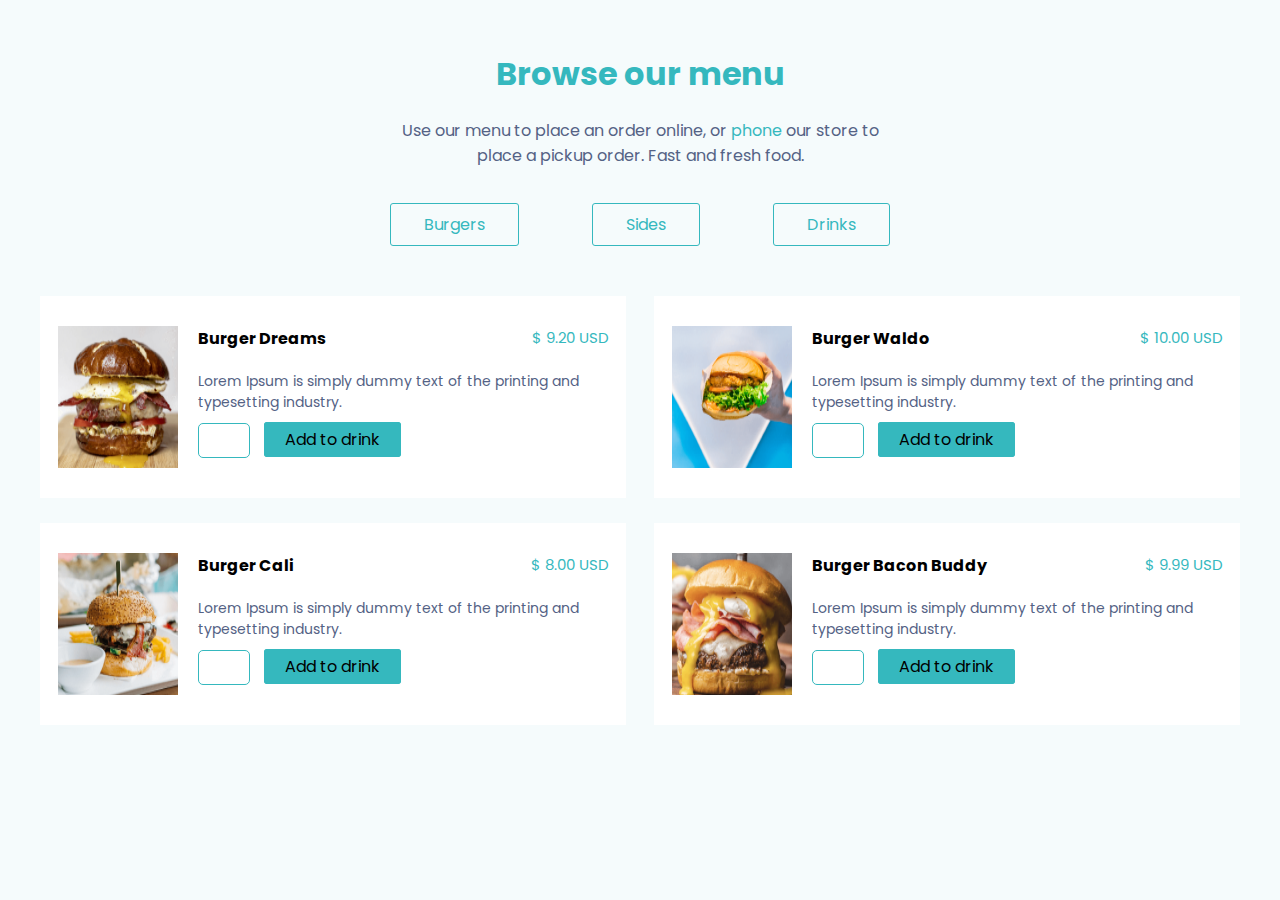
<file: Задание 1 (index.html)/index.html>
<!DOCTYPE html>
<html lang="en">
<head>
    <meta charset="UTF-8">
    <meta http-equiv="X-UA-Compatible" content="IE=edge">
    <meta name="viewport" content="width=device-width, initial-scale=1.0">
    <link rel="stylesheet" href="style.css">
    <title>Задание 1</title>
</head>
<body>
    <div class="header">
        <h1>Browse our menu</h1>
        <p>Use our menu to place an order online, or <a href="#" class="link-p">phone</a> our store to place a pickup order. Fast and fresh food.</p>
        <div class="header-list">
            <ul class="btns">
                <li class="btn"><a href="#">Burgers</a></li>
                <li class="btn"><a href="#">Sides</a></li>
                <li class="btn"><a href="#">Drinks</a></li>
            </ul>
        </div>
    </div>
    
    <div class="menu">
        <div class="menu-one">
            <div class="burger one">
                <img src="img/1.png" alt="">
                <div class="menu-text">
                    <div class="menu-title">
                        <h4>Burger Dreams</h4>
                        <p>$ 9.20 USD</p>
                    </div>  
                    <p>Lorem Ipsum is simply dummy text of the printing and typesetting industry.</p>
                    <div class="menu-btns">
                        <input type="text" maxlength="1">
                        <a href="#">Add to drink</a>
                    </div>
                </div> 
            </div>
            <div class="burger tow">
                <img src="img/2.png" alt="">
                <div class="menu-text">
                    <div class="menu-title">
                        <h4>Burger Waldo</h4>
                        <p>$ 10.00 USD</p>
                    </div>
                    <p>Lorem Ipsum is simply dummy text of the printing and typesetting industry.</p>
                    <div class="menu-btns">
                        <input type="text" maxlength="1">
                        <a href="#">Add to drink</a>
                    </div>
                </div> 
            </div>
        </div>
        <div class="menu-tow">
            <div class="burger three">
                <img src="img/3.png" alt="">
                <div class="menu-text">
                    <div class="menu-title">
                        <h4>Burger Cali</h4>
                        <p>$ 8.00 USD</p>
                    </div>
                    <p>Lorem Ipsum is simply dummy text of the printing and typesetting industry.</p>
                    <div class="menu-btns">
                        <input type="text" maxlength="1">
                        <a href="#">Add to drink</a>
                    </div>
                </div> 
            </div>
            <div class="burger four">           
                <img src="img/4.png" alt="">
                <div class="menu-text">
                    <div class="menu-title">
                        <h4>Burger Bacon Buddy</h4>
                        <p>$ 9.99 USD</p>
                    </div>
                    <p>Lorem Ipsum is simply dummy text of the printing and typesetting industry.</p>
                    <div class="menu-btns">
                        <input type="text" maxlength="1">
                        <a href="#">Add to drink</a>
                    </div>
                </div> 
            </div>
        </div>
    </div>
</body>
</html>
</file>
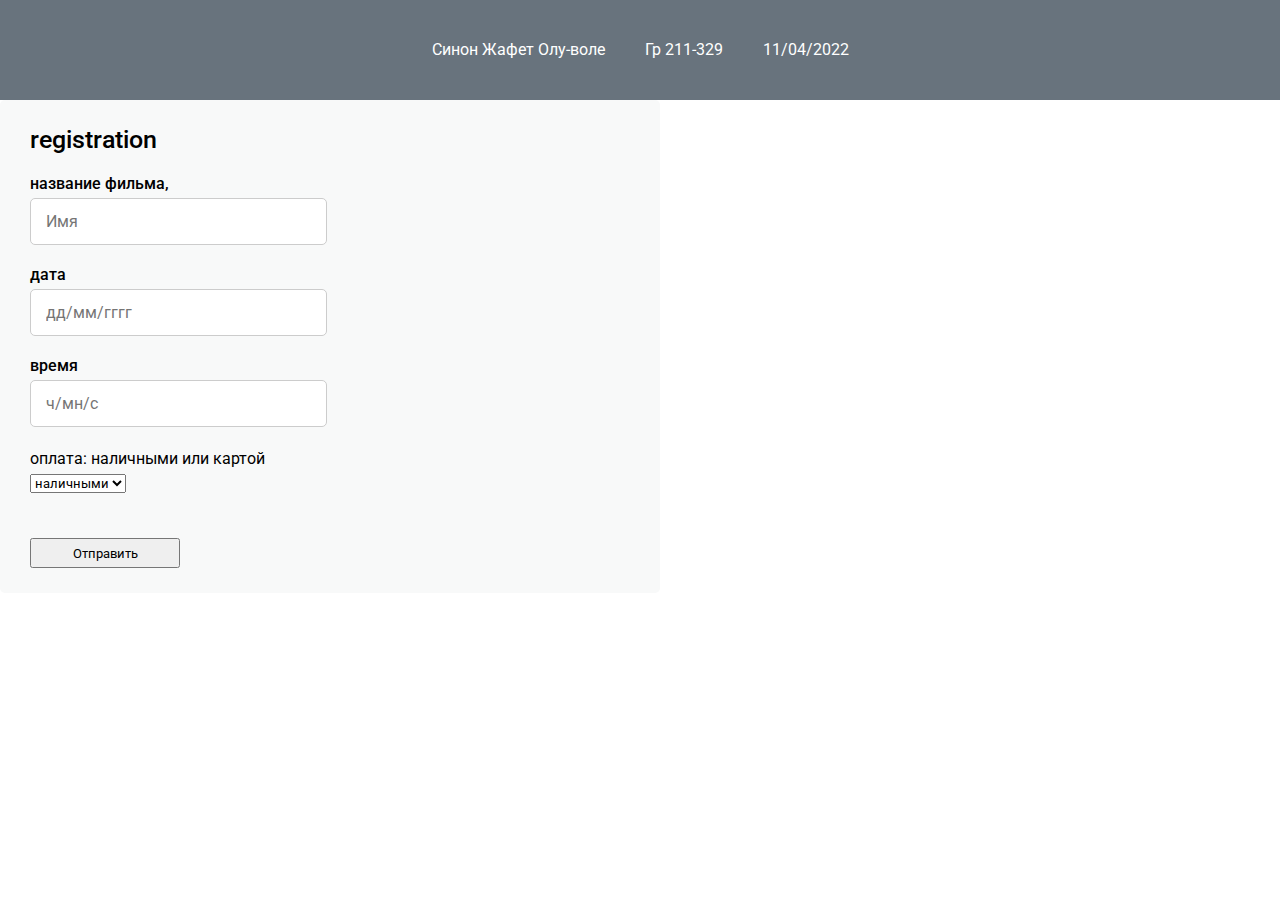
<file: Задание 2 (form.html)/form.html>
<!DOCTYPE html>
<html lang="en">
<head>
    <meta charset="UTF-8">
    <meta http-equiv="X-UA-Compatible" content="IE=edge">
    <meta name="viewport" content="width=device-width, initial-scale=1.0">
    <link rel="stylesheet" href="style.css">
    <title>Задание 2</title>
</head>
<body>
    <header>
        <ul class="header">
            <li>Синон Жафет Олу-воле</li>
            <li>Гр 211-329</li>
            <li>11/04/2022</li>
        </ul>
    </header>
    

    <form action="//httpbin.org/post" method="POST">
        <div class="container">
            <div class="title">registration</div>
            <form action="#">
                <div class="user-details">
                    <div class="input-box">
                        <span class="details">название фильма,</span>
                        <input type="text" placeholder="Имя" required>
                    </div>
                    <div class="input-box">
                        <span class="details">дата</span>
                        <input type="text" placeholder="дд/мм/гггг" required>
                    </div>
                    <div class="input-box">
                        <span class="details">время</span>
                        <input type="text" placeholder="ч/мн/с" required>
                    </div>
                    <div class="payement">
                        <p>оплата: наличными или картой</p>
                        <select name="оплата">
                            <option value="наличными">наличными</option>
                            <option value="картой">картой</option>
                        </select>
                    </div>
                    <div class="btn">
                        <button type="reset">Отправить</button>
                    </div>
                </div>
            </div>
        </div>
    </form>
    
</body>
</html>
</file>
<file: Задание 1 (index.html)/style.css>
@import url('https://fonts.googleapis.com/css2?family=Poppins&display=swap');

*{
    margin: 0;
    padding: 0; 
    text-decoration: none;
    list-style: none;
    font-family: 'Poppins', sans-serif
}

body{
    background: #F5FBFC;
}
.header{
    max-width: 500px;
    margin: auto;
    padding-top: 50px;
    text-align: center;
}
.header h1{
    color: #35B8BE;
    padding-bottom: 20px;
}
.header p{
    color: #546285;
    padding-bottom: 35px;
}
.link-p{
    color: #35B8BE;
}
.header-list ul{
    display: flex;
    justify-content: space-between;
}
.btn{
    background: transparent;
    padding: 8px 33px;
    cursor: pointer;
    border: 1px solid #35B8BE;
    border-radius: 3px;
    transition: all 0.2s;
}
.btn a{
    color: #35B8BE;
}
.btn:hover{
    background: #35B8BE;
}
.btn:hover a{
    color: white;
}

.menu{
    max-width: 1200px;
    margin: auto;
    padding-top: 50px;
}
.menu-btns input{
    margin: 10px;
    margin-left: 0;
    height: 33px;
    width: 50px;
    border: 1px solid #35B8BE;
    border-radius: 5px;
    text-align: center;
    transition: all 0.2s;
}
.menu-btns a{
    background: #35B8BE;
    color: black;
    padding: 5px 20px;
    cursor: pointer;
    border: 1px solid #35B8BE;
    border-radius: 3px;
    transition: all 0.2s;
}
.menu-btns:hover a{
    color: #546285;
    background: #fff;
}
.menu-one{
    display: flex;
    justify-content: space-between;
    padding-bottom: 25px;
}
.menu-tow{
    display: flex;
    justify-content: space-between;
}
.burger{
    display: flex;
}
.burger{
    width: 550px;
    background: #fff;
    padding: 30px 18px 30px 18px;
}
.menu-text{
    padding-left: 20px;
}
.menu-text h4{
    padding-bottom: 20px;
}
.menu-text p{
    color: #546285;
    font-size: 14px;
}
.menu-title{
    display: flex;
    justify-content: space-between;
}
.menu-title p{
    color: #35B8BE;
    font-size: 15px;
}
</file>
<file: Задание 2 (form.html)/style.css>
@import url('https://fonts.googleapis.com/css2?family=Roboto:wght@500&display=swap');

*{
    margin: 0;
    padding: 0; 
    text-decoration: none;
    list-style: none;
    font-family: 'Roboto', sans-serif;
}

header{
    width: 100%;
    height: 100px;
    background: #68737D;
    text-align: center;
}
.header{
    justify-content: center;
    display: flex;
}
.header li{
    color: #fff;
    margin: 20px;
    padding-top: 20px;
    justify-content: center;
}
main{
    display: flex;
    height: 100vh;
    justify-content: center;
    align-items: center;
    padding: 10px;
    background: linear-gradient(135deg, #68737D, #F8F9F9);
}

.container{
    max-width: 600px;
    width: 100%;
    background: #F8F9F9;
    padding: 25px 30px;
    border-radius: 5px;
}
.container .title{
   font-size: 25px;
   font-weight: 500;
}
form .user-details .input-box{
    margin: 20px 0 12px 0;
    width: calc(100% / 2 - 20px);
}
.user-details .input-box .details{
    display: block;
    font-weight: 500;
    margin-bottom: 5px;
}
.user-details .input-box input{
    height: 45px;
    width: 100%;
    outline: none;
    border-radius: 5px;
    border: 1px solid #ccc;
    padding-left: 15px;
    font-size: 16px;
}
.user-details .input-box input:focus,
.user-details .input-box input:valid{
    border-color: #03363D;
}
.payement{
    padding-top: 10px;
}
.payement p{
    padding-bottom: 5px;
}
.btn{
    padding-top: 45px;
}
.btn button{
    color: black;
    height: 30px;
    width: 150px;
}
</file>
